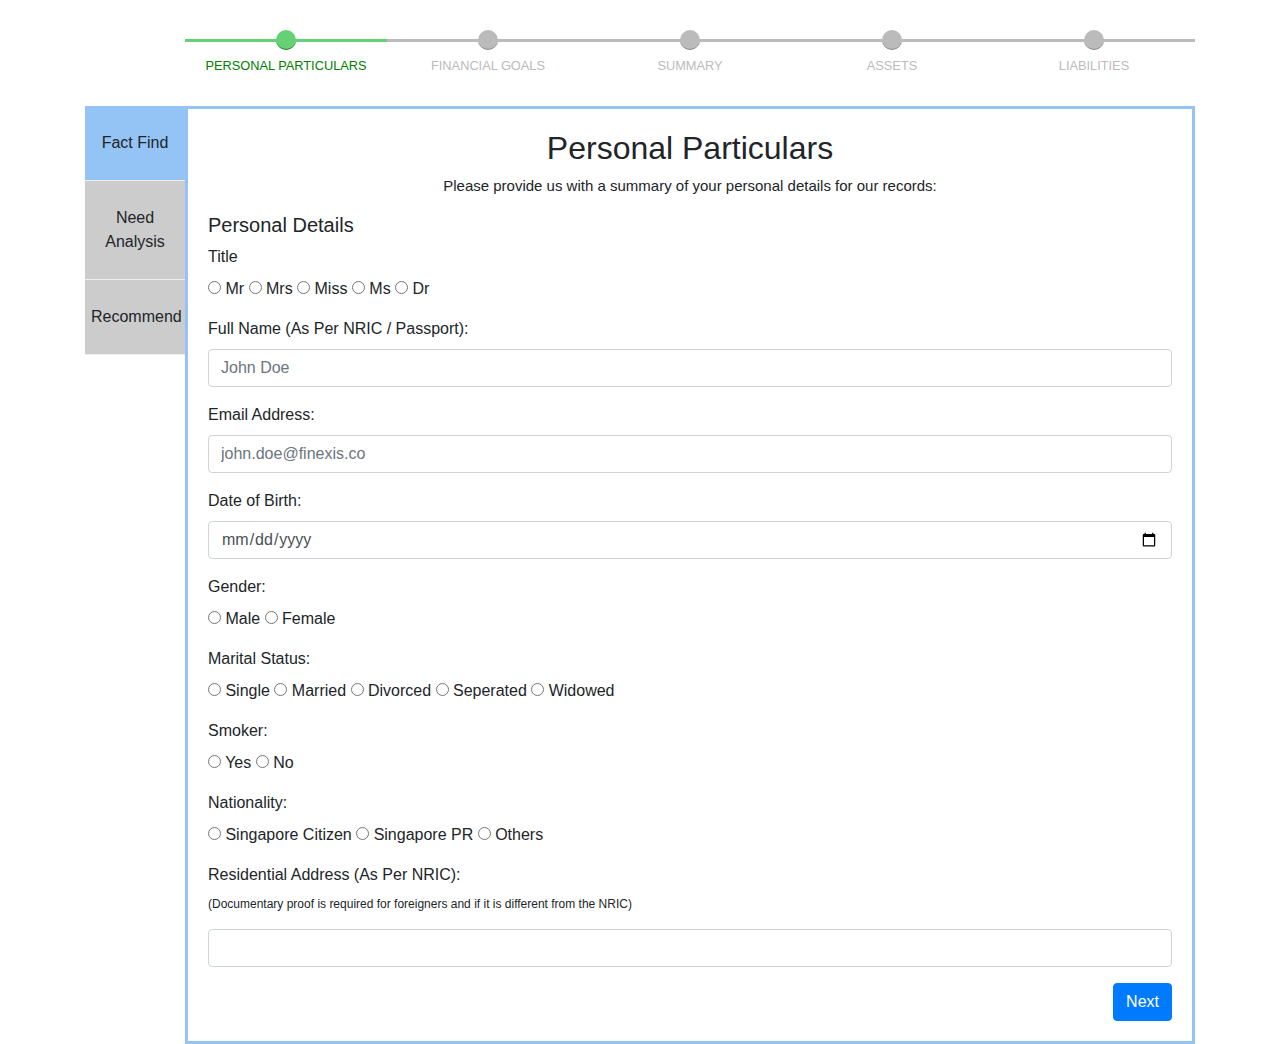
<file: index.html>
<!DOCTYPE html>
<html lang="en" dir="ltr">
  <head>
    <link href="https://stackpath.bootstrapcdn.com/bootstrap/4.3.1/css/bootstrap.min.css" rel="stylesheet" integrity="sha384-ggOyR0iXCbMQv3Xipma34MD+dH/1fQ784/j6cY/iJTQUOhcWr7x9JvoRxT2MZw1T" crossorigin="anonymous">
    <!-- https://www.cssscript.com/demo/responsive-step-progress-indicator-with-pure-css/ -->
    <link rel="stylesheet" href="assets/css/progress-wizard.min.css">
    <link rel="stylesheet" href="assets/css/stylesheet.css">
    <meta charset="utf-8">
    <title>Fact Find</title>
  </head>
  <body>
    <div class="container">
      <div class="progress-bar-area">
          <ul class="progress-indicator">
              <li id="progress-1" class="completed">
                  <span class="bubble" onclick="changePage(1)"></span>
                  Personal Particulars
              </li>
              <li id="progress-2" class="">
                  <span class="bubble" onclick="changePage(2)"></span>
                  Financial Goals
              </li>
              <li id="progress-3" class="">
                  <span class="bubble" onclick="changePage(3)"></span>
                  Summary
              </li>
              <li id="progress-4" class="">
                  <span class="bubble" onclick="changePage(4)"></span>
                  Assets
              </li>
              <li id="progress-5" class="">
                  <span class="bubble" onclick="changePage(5)"></span>
                  Liabilities
              </li>
          </ul>
      </div>
      <div class="main-area">
        <div class="side-tab">
          <div class="tab active">Fact Find</div>
          <a href="tab2.html" class="a-flat"><div class="tab">Need Analysis</div></a>
          <a href="tab3.html" class="a-flat"><div class="tab">Recommend</div></a>
        </div>
        <div class="content p20">
          <!-- Start of different pages -->

          <div id="page-1" class="show">
            <h2 align="center">Personal Particulars</h2>
            <p style="font-size:15px" align="center">
              Please provide us with a summary of your personal details for our records:
            </p>
            <form>
              <div>
                <h5>Personal Details</h5>
                <div class="form-group">
                  <label for="title">Title</label><br />
                  <input type="radio" name="title" value="Mr"> Mr
                  <input type="radio" name="title" value="Mrs"> Mrs
                  <input type="radio" name="title" value="Miss"> Miss
                  <input type="radio" name="title" value="Ms"> Ms
                  <input type="radio" name="title" value="Dr"> Dr
                </div>
                <div class="form-group">
                  <label for="fullname">Full Name (As Per NRIC / Passport):</label>
                  <input type="text" class="form-control" id="fullname" placeholder="John Doe">
                </div>
                <div class="form-group">
                  <label for="email">Email Address:</label>
                  <input type="email" class="form-control" id="email" aria-describedby="emailHelp" placeholder="john.doe@finexis.co">
                </div>
                <div class="form-group">
                  <label for="dob">Date of Birth:</label>
                  <input type="date" class="form-control" id="dob">
                </div>
                <div class="form-group">
                  <label for="gender">Gender:</label><br />
                  <input type="radio" name="gender" value="Male"> Male
                  <input type="radio" name="gender" value="Female"> Female
                </div>
                <div class="form-group">
                  <label for="maritalstatus">Marital Status:</label><br />
                  <input type="radio" name="maritalstatus" value="Single"> Single
                  <input type="radio" name="maritalstatus" value="Married"> Married
                  <input type="radio" name="maritalstatus" value="Divorced"> Divorced
                  <input type="radio" name="maritalstatus" value="Seperated"> Seperated
                  <input type="radio" name="maritalstatus" value="Widowed"> Widowed
                </div>
                <div class="form-group">
                  <label for="smoker">Smoker:</label><br />
                  <input type="radio" name="smoker" value="Yes"> Yes
                  <input type="radio" name="smoker" value="No"> No
                </div>
                <div class="form-group">
                  <label for="nationality">Nationality:</label><br />
                  <input type="radio" name="nationality" value="SingaporeCitizen" onclick="hideNationality()"> Singapore Citizen
                  <input type="radio" name="nationality" value="SingaporePR" onclick="showNationality()"> Singapore PR
                  <input type="radio" name="nationality" value="Others" onclick="showNationality()"> Others
                </div>
                <div class="hide" id="nationalityShow">
                  <label for="nationality">Please Specify:</label><br />
                  <input type="text" class="form-control" >
                </div>
                <div class="form-group">
                  <label for="address1">Residential Address (As Per NRIC):</label>
                  <p style="font-size:12px">
                    (Documentary proof is required for foreigners and if it is different from the NRIC)
                  </p>
                  <input type="text" class="form-control" id="address1">
                </div>
                <div align="right">
                  <button type="button" class="btn btn-primary" onclick="nextPage()">Next</button>
                </div>
              </div>
            </form>
          </div>

          <div id="page-2" class="hide">
            <h3 align="center">Tab 1 Step 2</h3>
            <form>
              <div class="form-group">
                <label for="email">Email Address 2</label>
                <input type="email" class="form-control" id="email" aria-describedby="emailHelp" placeholder="Email address">
              </div>
              <div class="form-group">
                <label for="fullname">Full Name 2</label>
                <input type="text" class="form-control" id="fullname" placeholder="Full name">
              </div>
              <div align="right">
                <button type="button" class="btn btn-primary" onclick="backPage()">Back</button>
                <button type="button" class="btn btn-primary" onclick="nextPage()">Next</button>
              </div>
            </form>
          </div>

          <div id="page-3" class="hide">
            <h3 align="center">Tab 1 Step 3</h3>
            <form>
              <div class="form-group">
                <label for="email">Email Address 3</label>
                <input type="email" class="form-control" id="email" aria-describedby="emailHelp" placeholder="Email address">
              </div>
              <div class="form-group">
                <label for="fullname">Full Name 3</label>
                <input type="text" class="form-control" id="fullname" placeholder="Full name">
              </div>
              <div align="right">
                <button type="button" class="btn btn-primary" onclick="backPage()">Back</button>
                <button type="button" class="btn btn-primary" onclick="nextPage()">Next</button>
              </div>
            </form>
          </div>

          <div id="page-4" class="hide">
            <h3 align="center">Tab 1 Step 4</h3>
            <form>
              <div class="form-group">
                <label for="email">Email Address 4</label>
                <input type="email" class="form-control" id="email" aria-describedby="emailHelp" placeholder="Email address">
              </div>
              <div class="form-group">
                <label for="fullname">Full Name 4</label>
                <input type="text" class="form-control" id="fullname" placeholder="Full name">
              </div>
              <div align="right">
                <button type="button" class="btn btn-primary" onclick="backPage()">Back</button>
                <button type="button" class="btn btn-primary" onclick="nextPage()">Next</button>
              </div>
            </form>
          </div>

          <div id="page-5" class="hide">
            <h3 align="center">Tab 1 Step 5</h3>
            <form>
              <div class="form-group">
                <label for="email">Email Address 5</label>
                <input type="email" class="form-control" id="email" aria-describedby="emailHelp" placeholder="Email address">
              </div>
              <div class="form-group">
                <label for="fullname">Full Name 5</label>
                <input type="text" class="form-control" id="fullname" placeholder="Full name">
              </div>
              <div align="right">
                <button type="button" class="btn btn-primary" onclick="backPage()">Back</button>
                <button type="button" class="btn btn-primary" disabled>Next</button>
              </div>
            </form>
          </div>

          <!-- End of different pages -->
        </div>
      </div>
    </div>
  </body>
  <script src="https://code.jquery.com/jquery-3.3.1.slim.min.js" integrity="sha384-q8i/X+965DzO0rT7abK41JStQIAqVgRVzpbzo5smXKp4YfRvH+8abtTE1Pi6jizo" crossorigin="anonymous"></script>
  <script src="https://cdnjs.cloudflare.com/ajax/libs/popper.js/1.14.7/umd/popper.min.js" integrity="sha384-UO2eT0CpHqdSJQ6hJty5KVphtPhzWj9WO1clHTMGa3JDZwrnQq4sF86dIHNDz0W1" crossorigin="anonymous"></script>
  <script src="https://stackpath.bootstrapcdn.com/bootstrap/4.3.1/js/bootstrap.min.js" integrity="sha384-JjSmVgyd0p3pXB1rRibZUAYoIIy6OrQ6VrjIEaFf/nJGzIxFDsf4x0xIM+B07jRM" crossorigin="anonymous"></script>
  <script>
    var current_section = 1;
    var current_page = 1;
    var allSteps = 5;

    function nextPage() {
      $('#page-'+current_page).removeClass('show');
      $('#page-'+current_page).addClass('hide');
      current_page = current_page + 1;
      $('#page-'+current_page).removeClass('hide');
      $('#page-'+current_page).addClass('show');
      $('#progress-'+current_page).addClass('completed');
    }

    function backPage() {
      $('#progress-'+current_page).removeClass('completed');
      $('#page-'+current_page).removeClass('show');
      $('#page-'+current_page).addClass('hide');
      current_page = current_page - 1;
      $('#page-'+current_page).removeClass('hide');
      $('#page-'+current_page).addClass('show');
    }

    function changePage(page) {
      $('#page-'+current_page).removeClass('show');
      $('#page-'+current_page).addClass('hide');
      current_page = page;
      $('#page-'+current_page).removeClass('hide');
      $('#page-'+current_page).addClass('show');
      updateProgressBar();
    }

    function updateProgressBar () {
      for (var i = 1; i <= allSteps; i++) {
        if (i <= current_page) {
          $('#progress-'+i).addClass('completed');
        } else {
          $('#progress-'+i).removeClass('completed');
        }

      }
    }

    function showNationality(){
      document.getElementById('nationalityShow').className ='show';
    }

    function hideNationality(){
      document.getElementById('nationalityShow').className ='hide';
    }
  </script>
</html>
</file>
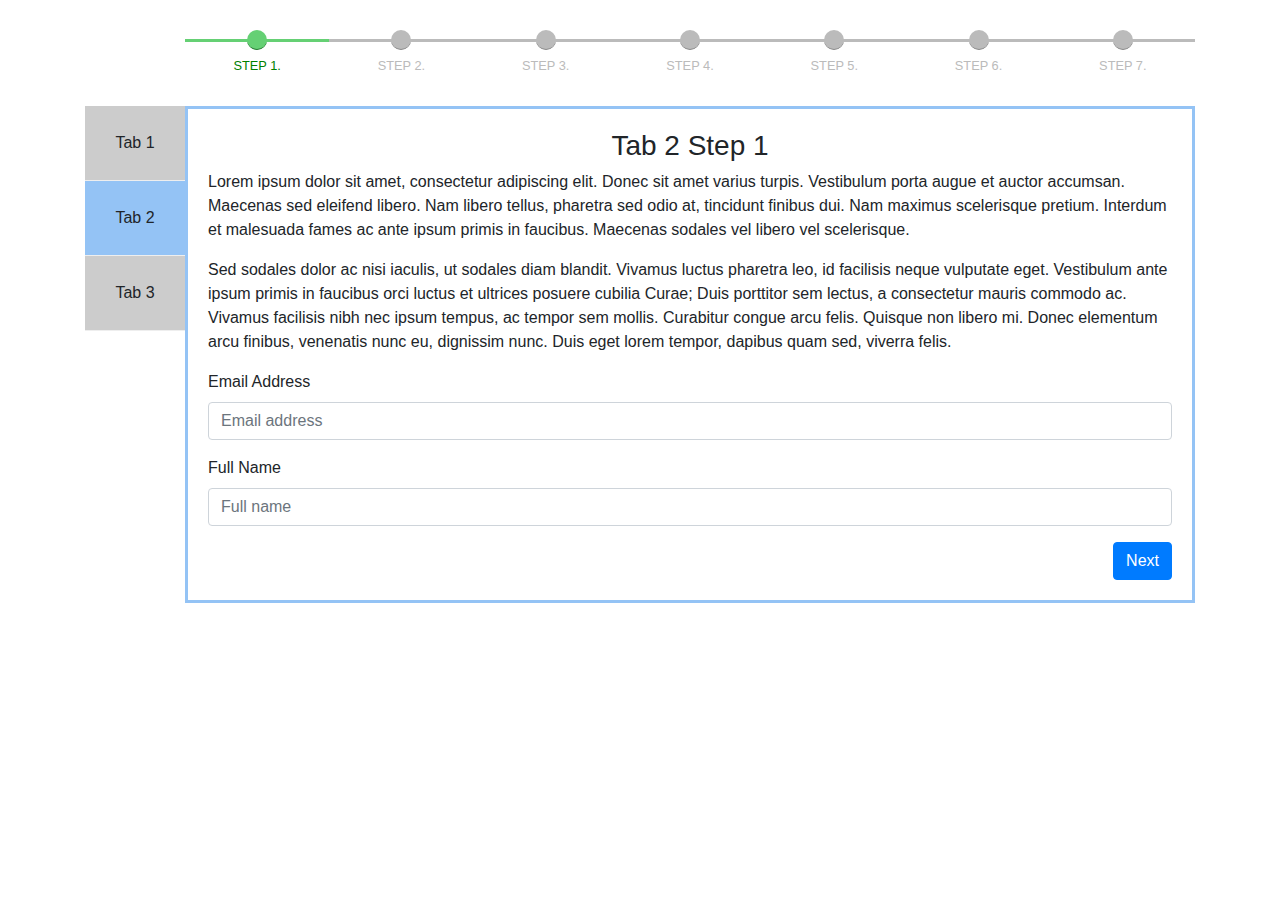
<file: tab2.html>
<!DOCTYPE html>
<html lang="en" dir="ltr">
  <head>
    <link href="https://stackpath.bootstrapcdn.com/bootstrap/4.3.1/css/bootstrap.min.css" rel="stylesheet" integrity="sha384-ggOyR0iXCbMQv3Xipma34MD+dH/1fQ784/j6cY/iJTQUOhcWr7x9JvoRxT2MZw1T" crossorigin="anonymous">
    <!-- https://www.cssscript.com/demo/responsive-step-progress-indicator-with-pure-css/ -->
    <link rel="stylesheet" href="assets/css/progress-wizard.min.css">
    <link rel="stylesheet" href="assets/css/stylesheet.css">
    <meta charset="utf-8">
    <title>Tab 2</title>
  </head>
  <body>
    <div class="container">
      <div class="progress-bar-area">
          <ul class="progress-indicator">
              <li id="progress-1" class="completed">
                  <span class="bubble" onclick="changePage(1)"></span>
                  Step 1.
              </li>
              <li id="progress-2" class="">
                  <span class="bubble" onclick="changePage(2)"></span>
                  Step 2.
              </li>
              <li id="progress-3" class="">
                  <span class="bubble" onclick="changePage(3)"></span>
                  Step 3.
              </li>
              <li id="progress-4" class="">
                  <span class="bubble" onclick="changePage(4)"></span>
                  Step 4.
              </li>
              <li id="progress-5" class="">
                  <span class="bubble" onclick="changePage(5)"></span>
                  Step 5.
              </li>
              <li id="progress-6" class="">
                  <span class="bubble" onclick="changePage(6)"></span>
                  Step 6.
              </li>
              <li id="progress-7" class="">
                  <span class="bubble" onclick="changePage(7)"></span>
                  Step 7.
              </li>
          </ul>
      </div>
      <div class="main-area">
        <div class="side-tab">
          <a href="index.html" class="a-flat"><div class="tab">Tab 1</div></a>
          <div class="tab active">Tab 2</div>
          <a href="tab3.html" class="a-flat"><div class="tab">Tab 3</div></a>
        </div>
        <div class="content p20">
          <!-- Start of different pages -->

          <div id="page-1" class="show">
            <h3 align="center">Tab 2 Step 1</h3>
            <p>Lorem ipsum dolor sit amet, consectetur adipiscing elit. Donec sit amet varius turpis. Vestibulum porta augue et auctor accumsan. Maecenas sed eleifend libero. Nam libero tellus, pharetra sed odio at, tincidunt finibus dui. Nam maximus scelerisque pretium. 
              Interdum et malesuada fames ac ante ipsum primis in faucibus. Maecenas sodales vel libero vel scelerisque.
            </p>
            <p>
                Sed sodales dolor ac nisi iaculis, ut sodales diam blandit. Vivamus luctus pharetra leo, id facilisis neque vulputate eget. Vestibulum ante ipsum primis in faucibus orci luctus et ultrices posuere cubilia Curae; Duis porttitor sem lectus, a consectetur mauris commodo ac. Vivamus facilisis nibh nec ipsum tempus, ac tempor sem mollis. Curabitur congue arcu felis. Quisque non libero mi. Donec elementum arcu finibus, 
                venenatis nunc eu, dignissim nunc. Duis eget lorem tempor, dapibus quam sed, viverra felis.
              </p>
            <form>
              <div class="form-group">
                <label for="email">Email Address</label>
                <input type="email" class="form-control" id="email" aria-describedby="emailHelp" placeholder="Email address">
              </div>
              <div class="form-group">
                <label for="fullname">Full Name</label>
                <input type="text" class="form-control" id="fullname" placeholder="Full name">
              </div>
              <div align="right">
                <button type="button" class="btn btn-primary" onclick="nextPage()">Next</button>
              </div>
            </form>
          </div>

          <div id="page-2" class="hide">
            <h3 align="center">Tab 2 Step 2</h3>
            <form>
              <div class="form-group">
                <label for="email">Email Address 2</label>
                <input type="email" class="form-control" id="email" aria-describedby="emailHelp" placeholder="Email address">
              </div>
              <div class="form-group">
                <label for="fullname">Full Name 2</label>
                <input type="text" class="form-control" id="fullname" placeholder="Full name">
              </div>
              <div align="right">
                <button type="button" class="btn btn-primary" onclick="backPage()">Back</button>
                <button type="button" class="btn btn-primary" onclick="nextPage()">Next</button>
              </div>
            </form>
          </div>

          <div id="page-3" class="hide">
            <h3 align="center">Tab 2 Step 3</h3>
            <form>
              <div class="form-group">
                <label for="email">Email Address 3</label>
                <input type="email" class="form-control" id="email" aria-describedby="emailHelp" placeholder="Email address">
              </div>
              <div class="form-group">
                <label for="fullname">Full Name 3</label>
                <input type="text" class="form-control" id="fullname" placeholder="Full name">
              </div>
              <div align="right">
                <button type="button" class="btn btn-primary" onclick="backPage()">Back</button>
                <button type="button" class="btn btn-primary" onclick="nextPage()">Next</button>
              </div>
            </form>
          </div>

          <div id="page-4" class="hide">
            <h3 align="center">Tab 2 Step 4</h3>
            <form>
              <div class="form-group">
                <label for="email">Email Address 4</label>
                <input type="email" class="form-control" id="email" aria-describedby="emailHelp" placeholder="Email address">
              </div>
              <div class="form-group">
                <label for="fullname">Full Name 4</label>
                <input type="text" class="form-control" id="fullname" placeholder="Full name">
              </div>
              <div align="right">
                <button type="button" class="btn btn-primary" onclick="backPage()">Back</button>
                <button type="button" class="btn btn-primary" onclick="nextPage()">Next</button>
              </div>
            </form>
          </div>

          <div id="page-5" class="hide">
            <h3 align="center">Tab 2 Step 5</h3>
            <form>
              <div class="form-group">
                <label for="email">Email Address 5</label>
                <input type="email" class="form-control" id="email" aria-describedby="emailHelp" placeholder="Email address">
              </div>
              <div class="form-group">
                <label for="fullname">Full Name 5</label>
                <input type="text" class="form-control" id="fullname" placeholder="Full name">
              </div>
              <div align="right">
                <button type="button" class="btn btn-primary" onclick="backPage()">Back</button>
                <button type="button" class="btn btn-primary" onclick="nextPage()">Next</button>
              </div>
            </form>
          </div>

          <div id="page-6" class="hide">
              <h3 align="center">Tab 2 Step 6</h3>
              <form>
                <div class="form-group">
                  <label for="email">Email Address 6</label>
                  <input type="email" class="form-control" id="email" aria-describedby="emailHelp" placeholder="Email address">
                </div>
                <div class="form-group">
                  <label for="fullname">Full Name 6</label>
                  <input type="text" class="form-control" id="fullname" placeholder="Full name">
                </div>
                <div align="right">
                  <button type="button" class="btn btn-primary" onclick="backPage()">Back</button>
                  <button type="button" class="btn btn-primary" onclick="nextPage()">Next</button>
                </div>
              </form>
            </div>

            <div id="page-7" class="hide">
                <h3 align="center">Tab 2 Step 7</h3>
                <form>
                  <div class="form-group">
                    <label for="email">Email Address 7</label>
                    <input type="email" class="form-control" id="email" aria-describedby="emailHelp" placeholder="Email address">
                  </div>
                  <div class="form-group">
                    <label for="fullname">Full Name 7</label>
                    <input type="text" class="form-control" id="fullname" placeholder="Full name">
                  </div>
                  <div align="right">
                    <button type="button" class="btn btn-primary" onclick="backPage()">Back</button>
                    <button type="button" class="btn btn-primary" disabled>Next</button>
                  </div>
                </form>
              </div>
          <!-- End of different pages -->
        </div>
      </div>
    </div>
  </body>
  <script src="https://code.jquery.com/jquery-3.3.1.slim.min.js" integrity="sha384-q8i/X+965DzO0rT7abK41JStQIAqVgRVzpbzo5smXKp4YfRvH+8abtTE1Pi6jizo" crossorigin="anonymous"></script>
  <script src="https://cdnjs.cloudflare.com/ajax/libs/popper.js/1.14.7/umd/popper.min.js" integrity="sha384-UO2eT0CpHqdSJQ6hJty5KVphtPhzWj9WO1clHTMGa3JDZwrnQq4sF86dIHNDz0W1" crossorigin="anonymous"></script>
  <script src="https://stackpath.bootstrapcdn.com/bootstrap/4.3.1/js/bootstrap.min.js" integrity="sha384-JjSmVgyd0p3pXB1rRibZUAYoIIy6OrQ6VrjIEaFf/nJGzIxFDsf4x0xIM+B07jRM" crossorigin="anonymous"></script>
  <script>
    var current_section = 2;
    var current_page = 1;
    var allSteps = 7;

    function nextPage() {
      $('#page-'+current_page).removeClass('show');
      $('#page-'+current_page).addClass('hide');
      current_page = current_page + 1;
      $('#page-'+current_page).removeClass('hide');
      $('#page-'+current_page).addClass('show');
      $('#progress-'+current_page).addClass('completed');
    }

    function backPage() {
      $('#progress-'+current_page).removeClass('completed');
      $('#page-'+current_page).removeClass('show');
      $('#page-'+current_page).addClass('hide');
      current_page = current_page - 1;
      $('#page-'+current_page).removeClass('hide');
      $('#page-'+current_page).addClass('show');
    }

    function changePage(page) {
      $('#page-'+current_page).removeClass('show');
      $('#page-'+current_page).addClass('hide');
      current_page = page;
      $('#page-'+current_page).removeClass('hide');
      $('#page-'+current_page).addClass('show');
      updateProgressBar();
    }

    function updateProgressBar () {
      for (var i = 1; i <= allSteps; i++) {
        if (i <= current_page) {
          $('#progress-'+i).addClass('completed');
        } else {
          $('#progress-'+i).removeClass('completed');
        }

      }
    }
  </script>
</html>
</file>
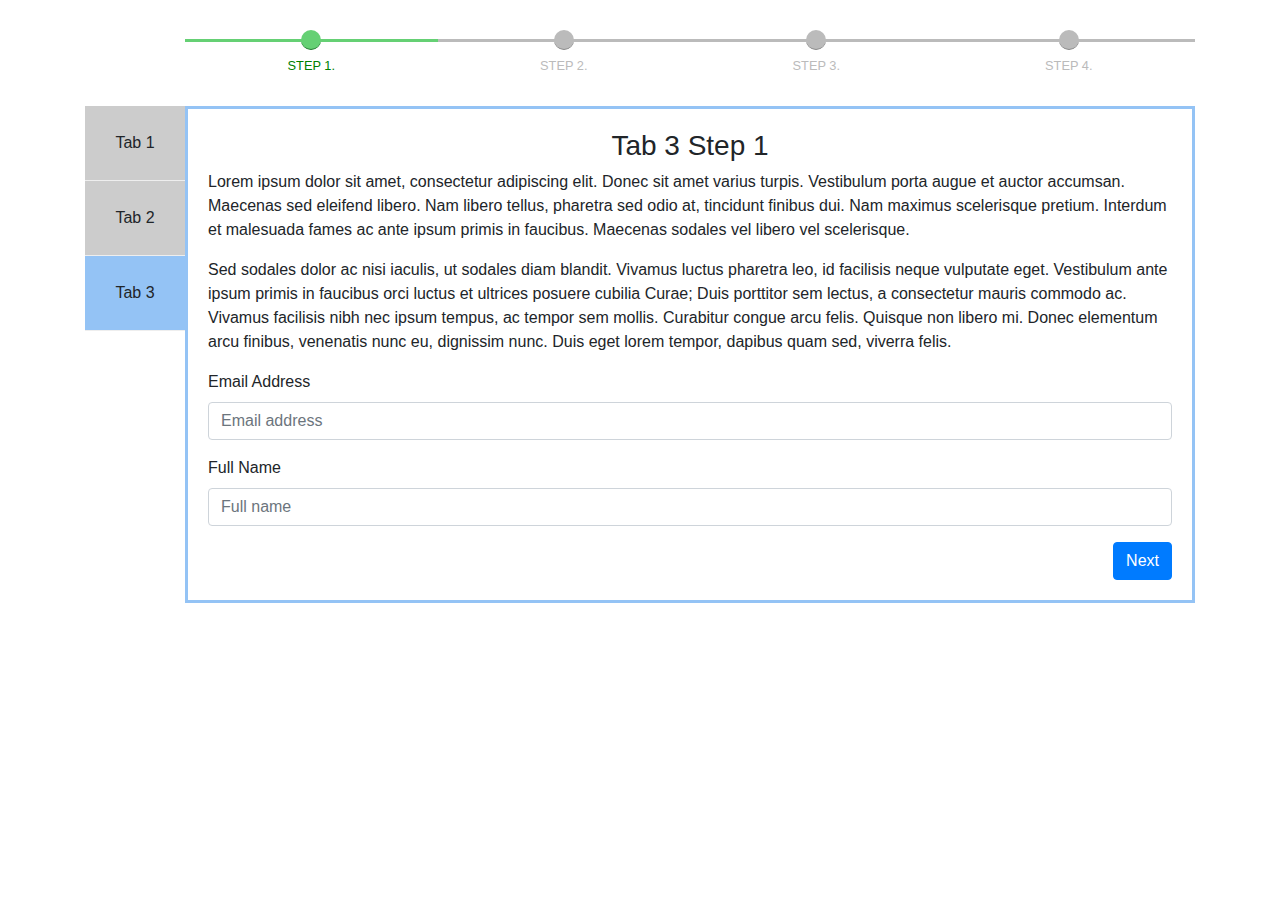
<file: tab3.html>
<!DOCTYPE html>
<html lang="en" dir="ltr">
  <head>
    <link href="https://stackpath.bootstrapcdn.com/bootstrap/4.3.1/css/bootstrap.min.css" rel="stylesheet" integrity="sha384-ggOyR0iXCbMQv3Xipma34MD+dH/1fQ784/j6cY/iJTQUOhcWr7x9JvoRxT2MZw1T" crossorigin="anonymous">
    <!-- https://www.cssscript.com/demo/responsive-step-progress-indicator-with-pure-css/ -->
    <link rel="stylesheet" href="assets/css/progress-wizard.min.css">
    <link rel="stylesheet" href="assets/css/stylesheet.css">
    <meta charset="utf-8">
    <title>Tab 3</title>
  </head>
  <body>
    <div class="container">
      <div class="progress-bar-area">
          <ul class="progress-indicator">
              <li id="progress-1" class="completed">
                  <span class="bubble" onclick="changePage(1)"></span>
                  Step 1.
              </li>
              <li id="progress-2" class="">
                  <span class="bubble" onclick="changePage(2)"></span>
                  Step 2.
              </li>
              <li id="progress-3" class="">
                  <span class="bubble" onclick="changePage(3)"></span>
                  Step 3.
              </li>
              <li id="progress-4" class="">
                  <span class="bubble" onclick="changePage(4)"></span>
                  Step 4.
              </li>
          </ul>
      </div>
      <div class="main-area">
        <div class="side-tab">
          <a href="index.html" class="a-flat"><div class="tab">Tab 1</div></a>
          <a href="tab2.html" class="a-flat"><div class="tab">Tab 2</div></a>
          <div class="tab active">Tab 3</div>
        </div>
        <div class="content p20">
          <!-- Start of different pages -->

          <div id="page-1" class="show">
            <h3 align="center">Tab 3 Step 1</h3>
            <p>Lorem ipsum dolor sit amet, consectetur adipiscing elit. Donec sit amet varius turpis. Vestibulum porta augue et auctor accumsan. Maecenas sed eleifend libero. Nam libero tellus, pharetra sed odio at, tincidunt finibus dui. Nam maximus scelerisque pretium. 
              Interdum et malesuada fames ac ante ipsum primis in faucibus. Maecenas sodales vel libero vel scelerisque.
            </p>
            <p>
                Sed sodales dolor ac nisi iaculis, ut sodales diam blandit. Vivamus luctus pharetra leo, id facilisis neque vulputate eget. Vestibulum ante ipsum primis in faucibus orci luctus et ultrices posuere cubilia Curae; Duis porttitor sem lectus, a consectetur mauris commodo ac. Vivamus facilisis nibh nec ipsum tempus, ac tempor sem mollis. Curabitur congue arcu felis. Quisque non libero mi. Donec elementum arcu finibus, 
                venenatis nunc eu, dignissim nunc. Duis eget lorem tempor, dapibus quam sed, viverra felis.
              </p>
            <form>
              <div class="form-group">
                <label for="email">Email Address</label>
                <input type="email" class="form-control" id="email" aria-describedby="emailHelp" placeholder="Email address">
              </div>
              <div class="form-group">
                <label for="fullname">Full Name</label>
                <input type="text" class="form-control" id="fullname" placeholder="Full name">
              </div>
              <div align="right">
                <button type="button" class="btn btn-primary" onclick="nextPage()">Next</button>
              </div>
            </form>
          </div>

          <div id="page-2" class="hide">
            <h3 align="center">Tab 3 Step 2</h3>
            <form>
              <div class="form-group">
                <label for="email">Email Address 2</label>
                <input type="email" class="form-control" id="email" aria-describedby="emailHelp" placeholder="Email address">
              </div>
              <div class="form-group">
                <label for="fullname">Full Name 2</label>
                <input type="text" class="form-control" id="fullname" placeholder="Full name">
              </div>
              <div align="right">
                <button type="button" class="btn btn-primary" onclick="backPage()">Back</button>
                <button type="button" class="btn btn-primary" onclick="nextPage()">Next</button>
              </div>
            </form>
          </div>

          <div id="page-3" class="hide">
            <h3 align="center">Tab 3 Step 3</h3>
            <form>
              <div class="form-group">
                <label for="email">Email Address 3</label>
                <input type="email" class="form-control" id="email" aria-describedby="emailHelp" placeholder="Email address">
              </div>
              <div class="form-group">
                <label for="fullname">Full Name 3</label>
                <input type="text" class="form-control" id="fullname" placeholder="Full name">
              </div>
              <div align="right">
                <button type="button" class="btn btn-primary" onclick="backPage()">Back</button>
                <button type="button" class="btn btn-primary" onclick="nextPage()">Next</button>
              </div>
            </form>
          </div>

          <div id="page-4" class="hide">
            <h3 align="center">Tab 3 Step 4</h3>
            <form>
              <div class="form-group">
                <label for="email">Email Address 4</label>
                <input type="email" class="form-control" id="email" aria-describedby="emailHelp" placeholder="Email address">
              </div>
              <div class="form-group">
                <label for="fullname">Full Name 4</label>
                <input type="text" class="form-control" id="fullname" placeholder="Full name">
              </div>
              <div align="right">
                <button type="button" class="btn btn-primary" onclick="backPage()">Back</button>
                <button type="button" class="btn btn-primary" disabled>Next</button>
              </div>
            </form>
          </div>

          <!-- End of different pages -->
        </div>
      </div>
    </div>
  </body>
  <script src="https://code.jquery.com/jquery-3.3.1.slim.min.js" integrity="sha384-q8i/X+965DzO0rT7abK41JStQIAqVgRVzpbzo5smXKp4YfRvH+8abtTE1Pi6jizo" crossorigin="anonymous"></script>
  <script src="https://cdnjs.cloudflare.com/ajax/libs/popper.js/1.14.7/umd/popper.min.js" integrity="sha384-UO2eT0CpHqdSJQ6hJty5KVphtPhzWj9WO1clHTMGa3JDZwrnQq4sF86dIHNDz0W1" crossorigin="anonymous"></script>
  <script src="https://stackpath.bootstrapcdn.com/bootstrap/4.3.1/js/bootstrap.min.js" integrity="sha384-JjSmVgyd0p3pXB1rRibZUAYoIIy6OrQ6VrjIEaFf/nJGzIxFDsf4x0xIM+B07jRM" crossorigin="anonymous"></script>
  <script>
    var current_section = 3;
    var current_page = 1;
    var allSteps = 4;

    function nextPage() {
      $('#page-'+current_page).removeClass('show');
      $('#page-'+current_page).addClass('hide');
      current_page = current_page + 1;
      $('#page-'+current_page).removeClass('hide');
      $('#page-'+current_page).addClass('show');
      $('#progress-'+current_page).addClass('completed');
    }

    function backPage() {
      $('#progress-'+current_page).removeClass('completed');
      $('#page-'+current_page).removeClass('show');
      $('#page-'+current_page).addClass('hide');
      current_page = current_page - 1;
      $('#page-'+current_page).removeClass('hide');
      $('#page-'+current_page).addClass('show');
    }

    function changePage(page) {
      $('#page-'+current_page).removeClass('show');
      $('#page-'+current_page).addClass('hide');
      current_page = page;
      $('#page-'+current_page).removeClass('hide');
      $('#page-'+current_page).addClass('show');
      updateProgressBar();
    }

    function updateProgressBar () {
      for (var i = 1; i <= allSteps; i++) {
        if (i <= current_page) {
          $('#progress-'+i).addClass('completed');
        } else {
          $('#progress-'+i).removeClass('completed');
        }

      }
    }
  </script>
</html>
</file>
<file: assets/css/stylesheet.css>
.a-flat, .a-flat:hover {
    color: inherit;
    text-decoration: none;
}

.progress-bar-area {
    padding-left: 100px;
    margin: 30px 0px;
}

.bubble {
    cursor: pointer;
}

.main-area {
    display: grid;
    grid-template-columns: 100px auto;
}

.tab {
    text-align: center;
    background-color: #cccccc;
    padding: 25px 6px;
    cursor: pointer;
    border-bottom:#eeeeee 1px solid;
}

.tab:hover, .tab.active {
    background-color: #94c3f5;
}

.content {
    border:#94c3f5 3px solid;
}

.p20 {
    padding: 20px;
}

.hide {
    display: none;
}

.show {
    display: block;
}
</file>
<file: assets/css/progress-wizard.min.css>
/* Copyright 2013-2015 etc Chris Tabor. Licensed under MIT. */.flexer, .progress-indicator { display: -webkit-box; display: -moz-box; display: -ms-flexbox; display: -webkit-flex; display: flex; }.no-flexer, .progress-indicator.stacked { display: block; }.no-flexer-element { -ms-flex: 0; -webkit-flex: 0; -moz-flex: 0; flex: 0; }.flexer-element, .progress-indicator > li { -ms-flex: 1; -webkit-flex: 1; -moz-flex: 1; flex: 1; }.progress-indicator { margin: 0; padding: 0; font-size: 80%; text-transform: uppercase; margin-bottom: 1em; }.progress-indicator > li { list-style: none; text-align: center; width: auto; padding: 0; margin: 0; position: relative; text-overflow: ellipsis; color: #bbbbbb; display: block; }.progress-indicator > li:hover { color: #6e6e6e; }.progress-indicator > li .bubble { border-radius: 1000px; width: 20px; height: 20px; background-color: #bbbbbb; display: block; margin: 0 auto 0.5em auto; border-bottom: 1px solid #888888; }.progress-indicator > li .bubble:before, .progress-indicator > li .bubble:after { display: block; position: absolute; top: 9px; width: 100%; height: 3px; content: ''; background-color: #bbbbbb; }.progress-indicator > li .bubble:before { left: 0; }.progress-indicator > li .bubble:after { right: 0; }.progress-indicator > li.completed { color: green; }.progress-indicator > li.completed .bubble { background-color: #65d074; color: #65d074; border-color: #247830; }.progress-indicator > li.completed .bubble:before, .progress-indicator > li.completed .bubble:after { background-color: #65d074; border-color: #247830; }.progress-indicator > li a:hover .bubble { background-color: #5671d0; color: #5671d0; border-color: #1f306e; }.progress-indicator > li a:hover .bubble:before, .progress-indicator > li a:hover .bubble:after { background-color: #5671d0; border-color: #1f306e; }.progress-indicator > li.danger .bubble { background-color: #d3140f; color: #d3140f; border-color: #440605; }.progress-indicator > li.danger .bubble:before, .progress-indicator > li.danger .bubble:after { background-color: #d3140f; border-color: #440605; }.progress-indicator > li.warning .bubble { background-color: #edb10a; color: #edb10a; border-color: #5a4304; }.progress-indicator > li.warning .bubble:before, .progress-indicator > li.warning .bubble:after { background-color: #edb10a; border-color: #5a4304; }.progress-indicator > li.info .bubble { background-color: #5b32d6; color: #5b32d6; border-color: #25135d; }.progress-indicator > li.info .bubble:before, .progress-indicator > li.info .bubble:after { background-color: #5b32d6; border-color: #25135d; }.progress-indicator.stacked > li { text-indent: -10px; text-align: center; display: block; }.progress-indicator.stacked > li .bubble:before, .progress-indicator.stacked > li .bubble:after { left: 50%; margin-left: -1.5px; width: 3px; height: 100%; }.progress-indicator.stacked .stacked-text { position: relative; z-index: 10; top: 0; margin-left: 60% !important; width: 45% !important; display: inline-block; text-align: left; line-height: 1.2em; }.progress-indicator.stacked > li a { border: none; }@media handheld, screen and (max-width: 400px) { .progress-indicator { font-size: 60%; } }
</file>
